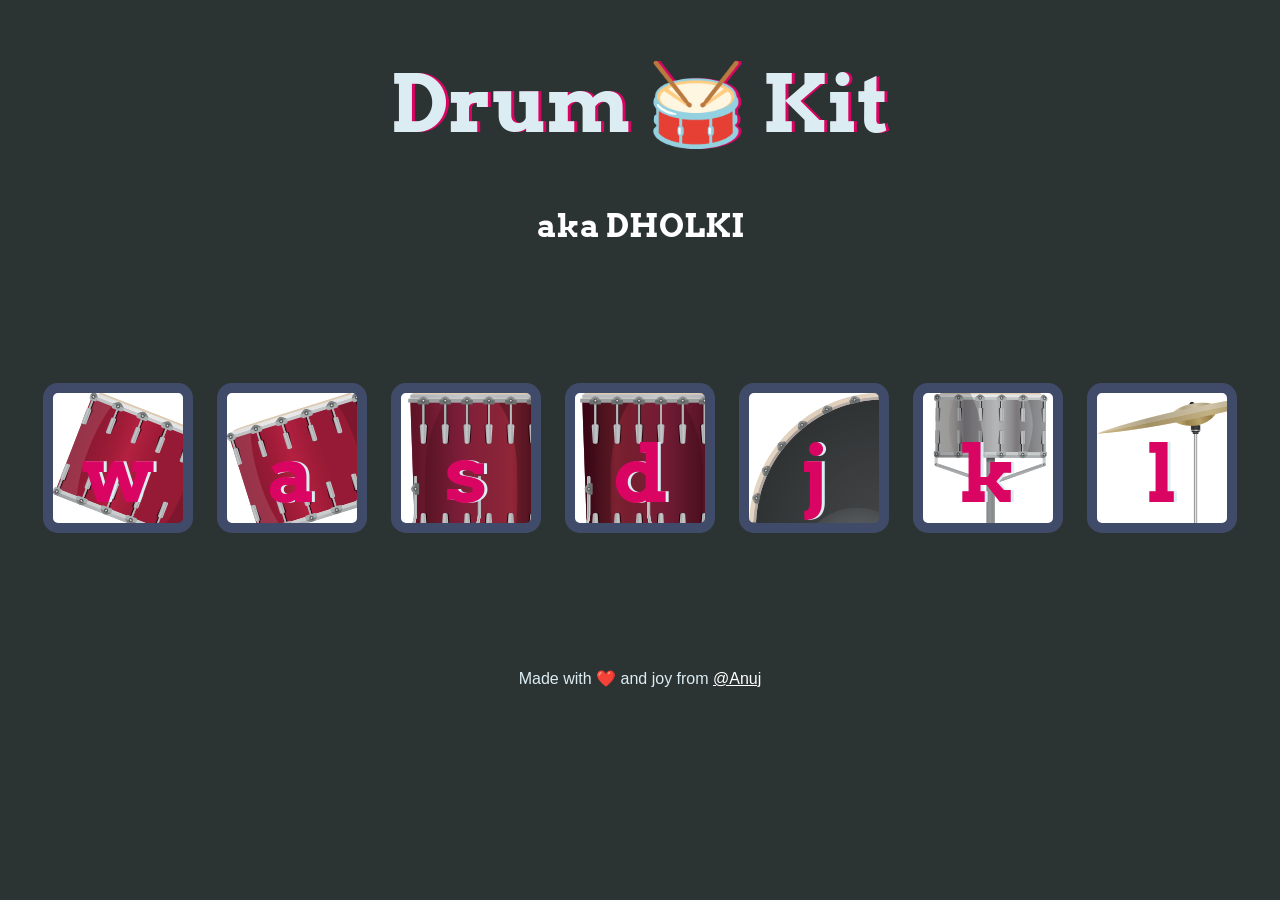
<file: drumSet/index.html>
<!DOCTYPE html>
<html lang="en" dir="ltr">

<head>
  <meta charset="utf-8">
  <title>Drum Kit</title>
  <link rel="stylesheet" href="styles.css">
  <link href="https://fonts.googleapis.com/css?family=Arvo" rel="stylesheet">
</head>

<body>

  <h1 id="title">Drum 🥁 Kit</h1>
  <h2 id="miniTitle">aka DHOLKI</h2>
  <div class="set">
    <button class="w drum">w</button>
    <button class="a drum">a</button>
    <button class="s drum">s</button>
    <button class="d drum">d</button>
    <button class="j drum">j</button>
    <button class="k drum">k</button>
    <button class="l drum">l</button>
  </div>


  <footer>
    Made with ❤️ and joy from <a href="https://www.linkedin.com/in/anuj-kumar-a708b11ba/" target="_blank"> @Anuj </a>
  </footer>

  <script src="index.js"></script>
</body>

</html>
</file>
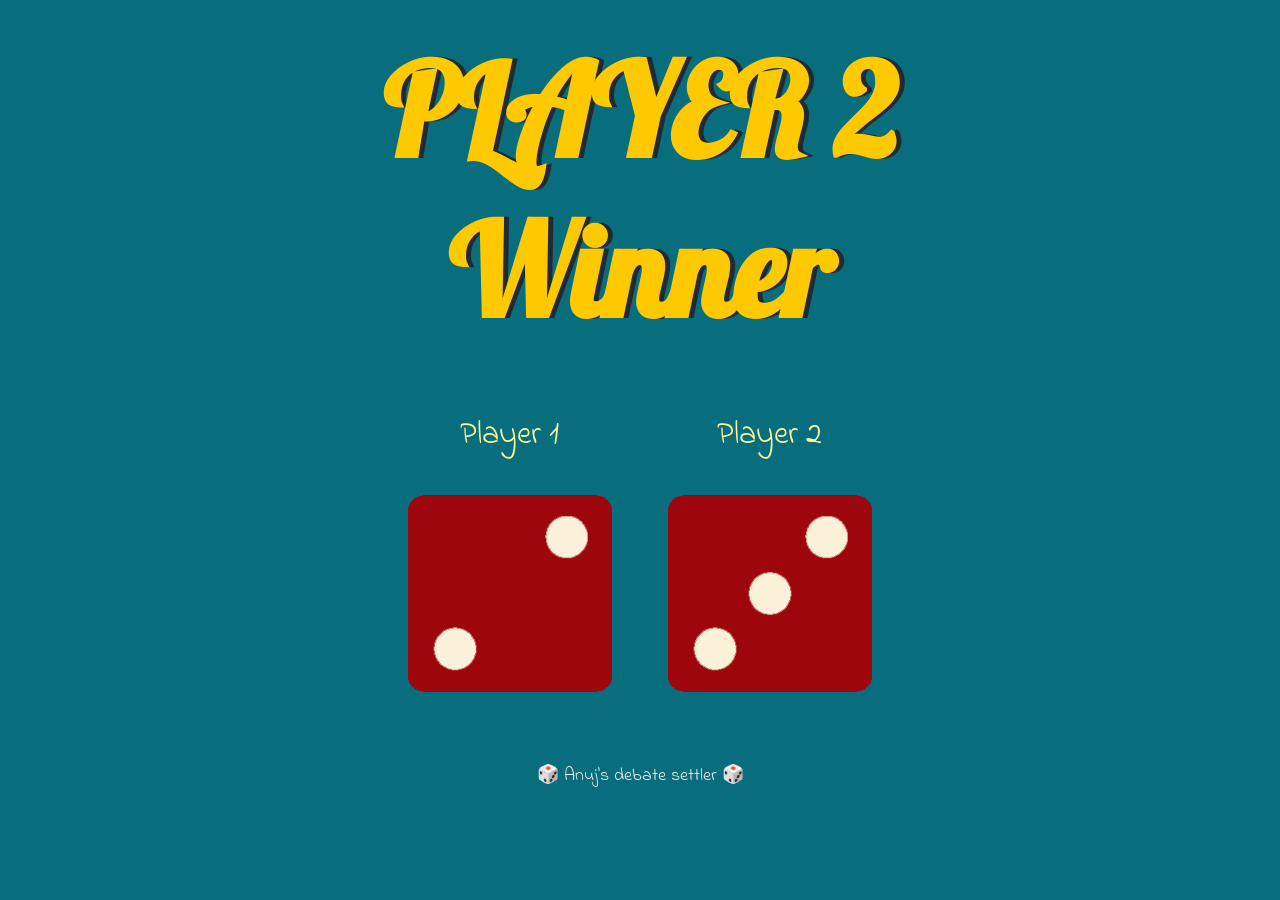
<file: debate settler/dicee.html>
<!DOCTYPE html>
<html lang="en" dir="ltr">
  <head>
    <meta charset="utf-8">
    <title>Dice Settle</title>
    <link rel="stylesheet" href="styles.css">
    <link href="https://fonts.googleapis.com/css?family=Indie+Flower|Lobster" rel="stylesheet">
    

  </head>
  <body>

    <div class="container">
      <h1>Let's Settle this</h1>

      <div class="dice">
        <p>Player 1</p>
        <img class="img1" src="images/dice6.png">
      </div>

      <div class="dice">
        <p>Player 2</p>
        <img class="img2" src="images/dice6.png">
      </div>

    </div>


    <script src="index.js"></script>
  </body>

  <footer>
     🎲 Anuj's debate settler 🎲 
  </footer>
</html>
</file>
<file: drumSet/styles.css>
body {
  text-align: center;
  background-color: #2C3333;
}

h1 {
  font-size: 5rem;
  color: #DBEDF3;
  font-family: "Arvo", cursive;
  text-shadow: 3px 0 #DA0463;

}

h2 {
  font-size: 2rem;
  color: white;
  font-family: "Arvo", cursive;
  
  

}

footer {
  color: #DBEDF3;
  font-family: sans-serif;
}

a{
  color: white;
}
.w {
  background-image: url("images/tom1.png");

}

.a {
  background-image: url("images/tom2.png");

}

.s {
background-image: url("images/tom3.png");
}

.d {
background-image: url("images/tom4.png");
}

.j {
background-image: url("images/kick.png");
}

.k {
background-image: url("images/snare.png");
}

.l {
background-image: url("images/crash.png");

}

.set {
  margin: 10% auto;
}

.game-over {
  background-color: red;
  opacity: 0.8;
}

.pressed {
  box-shadow: 0 3px 4px 0 #DBEDF3;
  opacity: 0.5;
}

.red {
  color: red;
}

.drum {
  outline: none;
  border: 10px solid #404B69;
  font-size: 5rem;
  font-family: 'Arvo', cursive;
  line-height: 2;
  font-weight: 900;
  color: #DA0463;
  text-shadow: 3px 0 #DBEDF3;
  border-radius: 15px;
  display: inline-block;
  width: 150px;
  height: 150px;
  text-align: center;
  margin: 10px;
  background-color: white;
}
</file>
<file: debate settler/styles.css>
.container {
  width: 70%;
  margin: auto;
  text-align: center;
}

.dice {
  text-align: center;
  display: inline-block;

}

body {
  background-color: #086E7D;
}

h1 {
  margin: 30px;
  font-family: 'Lobster', cursive;
  text-shadow: 5px 0 #232931;
  font-size: 8rem;
  color: #FFC900;
}

p {
  font-size: 2rem;
  color: #FFF89A;
  font-family: 'Indie Flower', cursive;
}

img {
  width: 80%;
}

footer {
  margin-top: 5%;
  color: #EEEEEE;
  text-align: center;
  font-family: 'Indie Flower', cursive;
  font-size: large;

}
</file>
